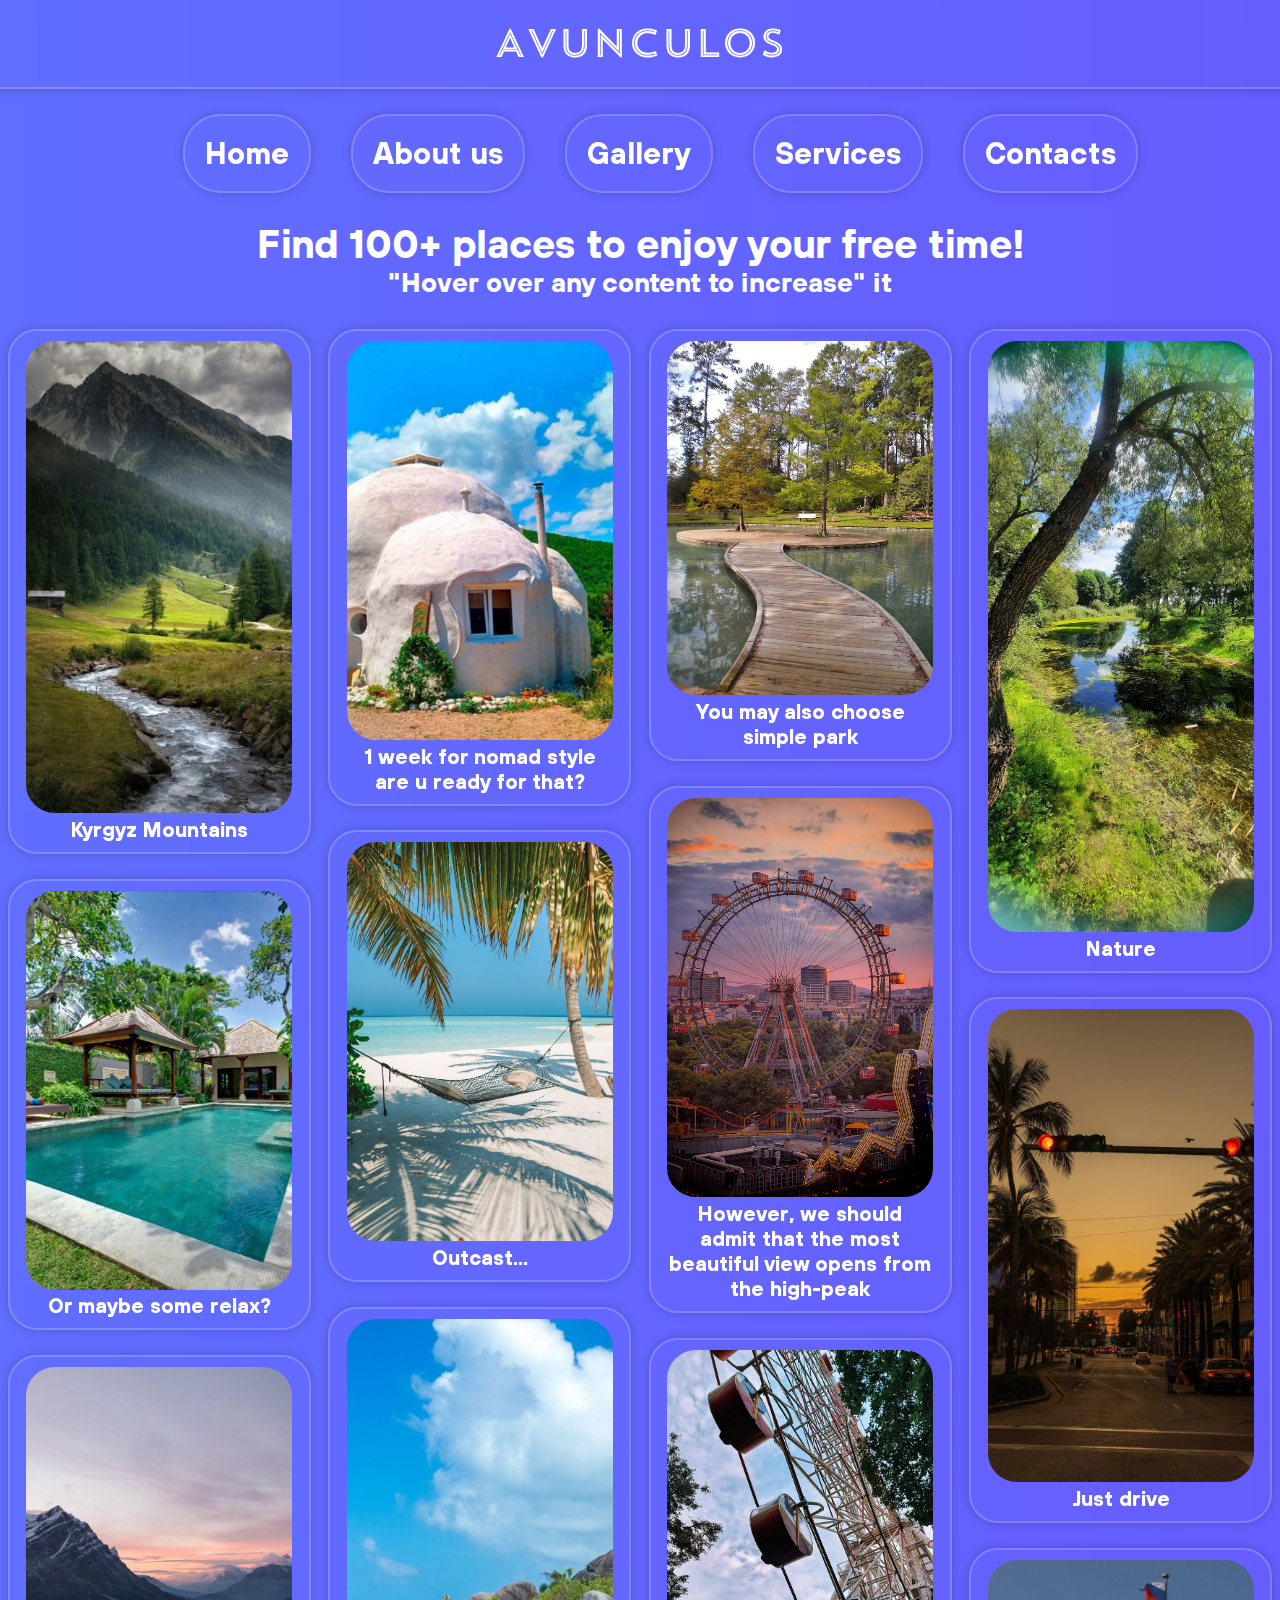
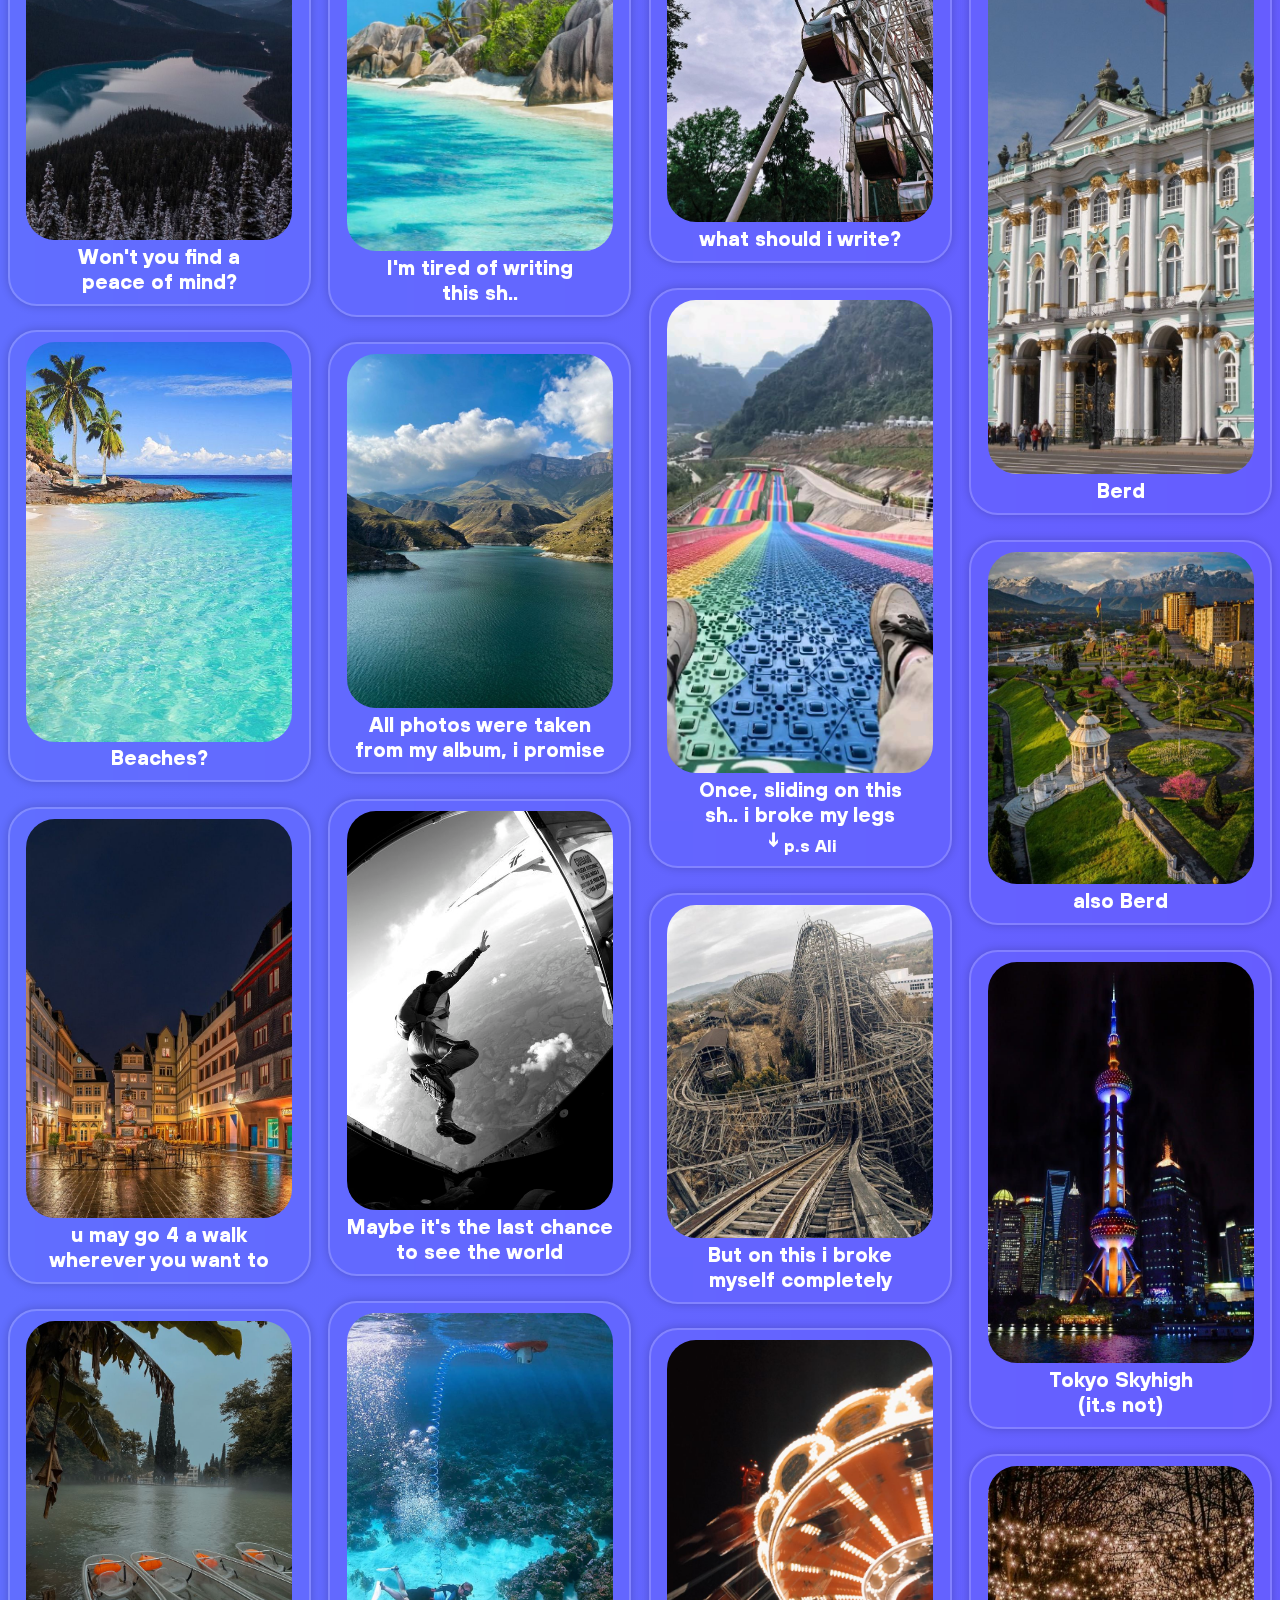
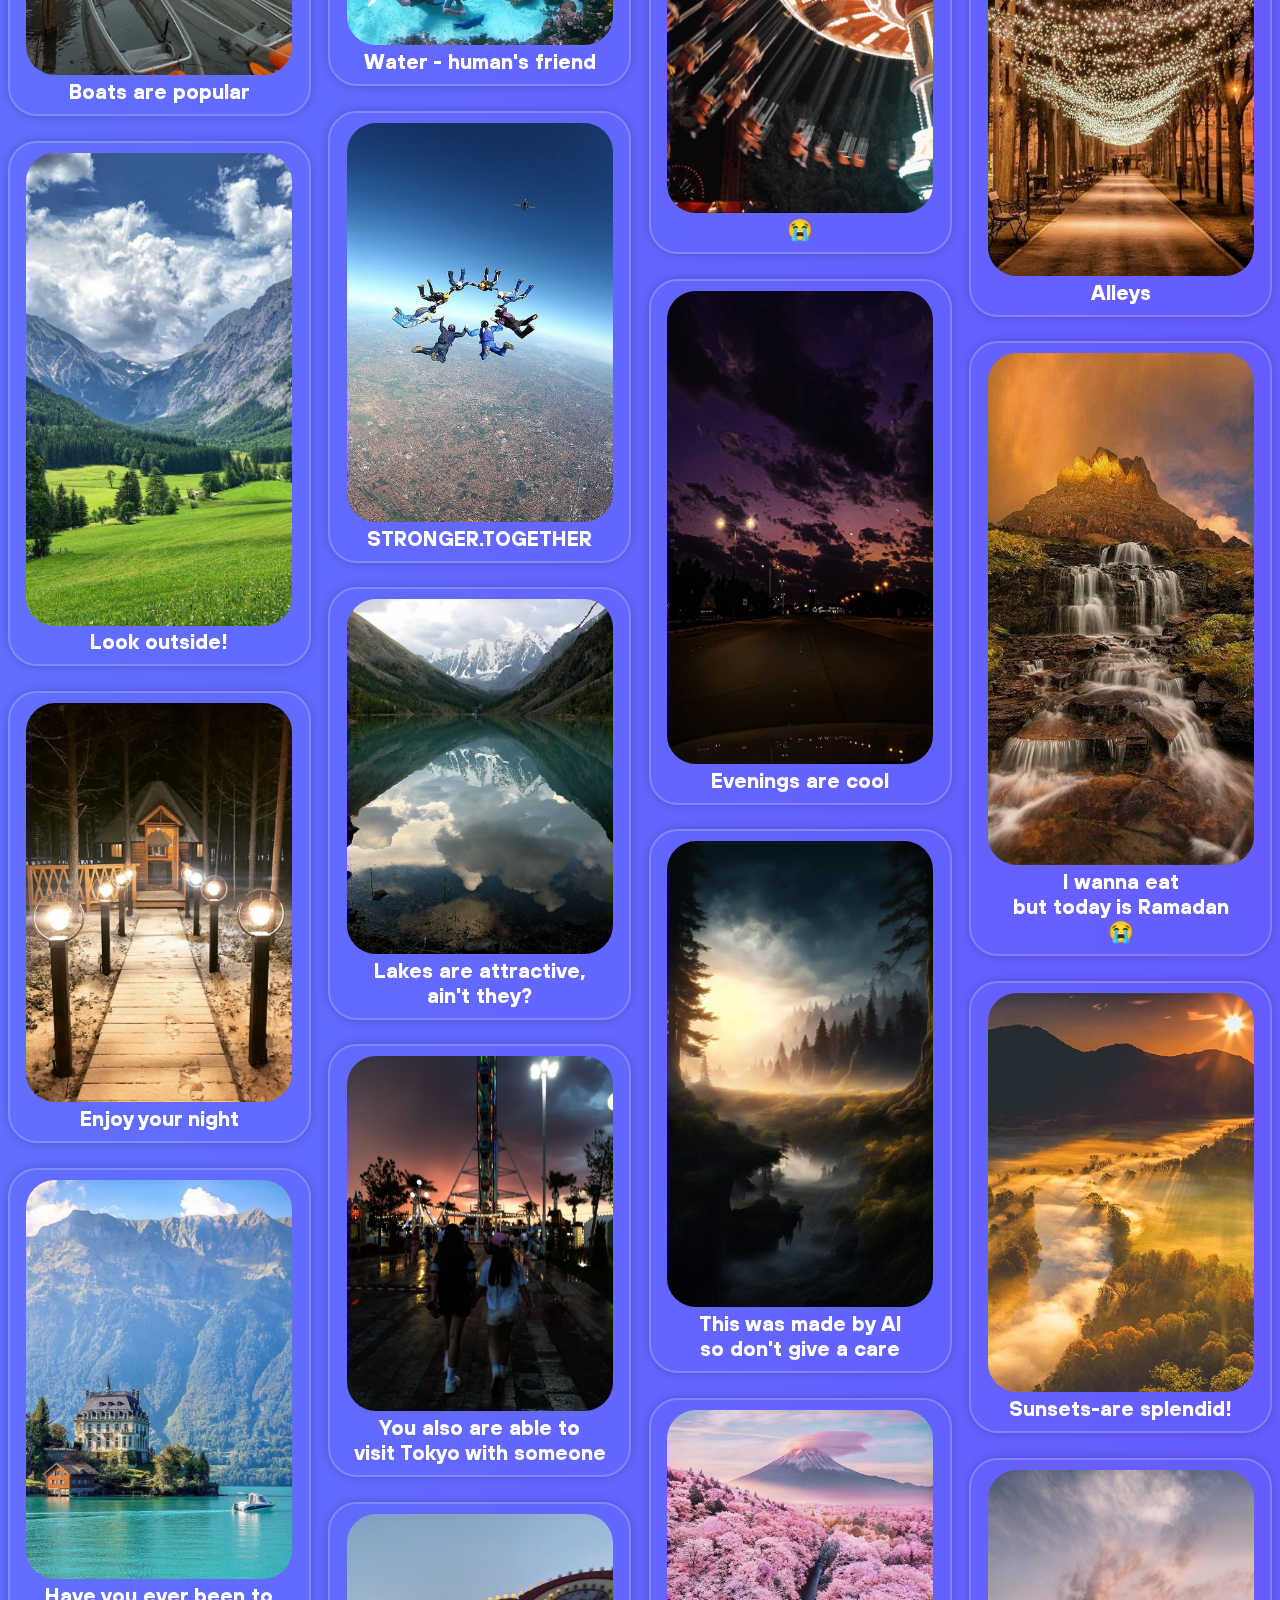
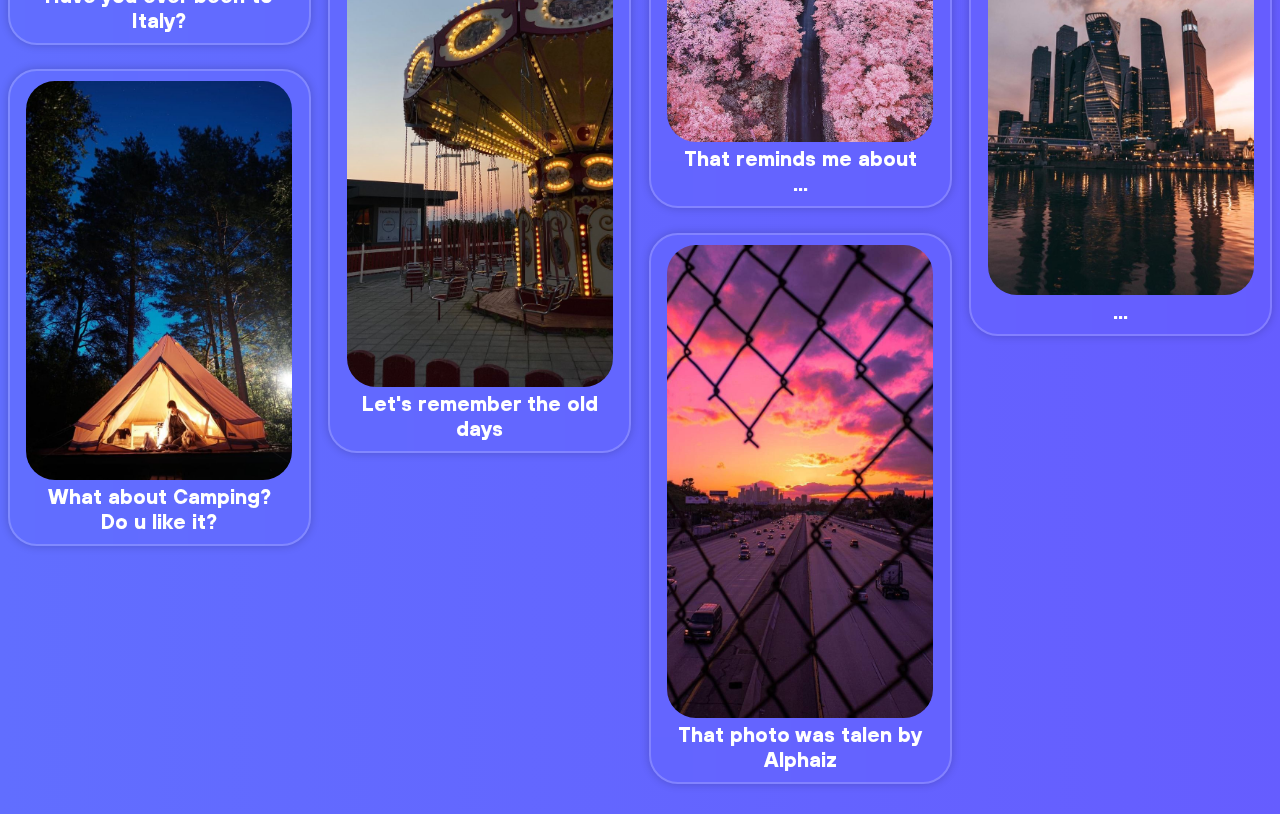
<file: html/gallery.html>
<html lang="en">
<head>
    <meta charset="UTF-8">
    <meta name="viewport" content="width=device-width, initial-scale=1.0">
    <title>Gallery</title>
    <link rel="icon" type="image/x-icon" href="/images/11.png">
    <link rel="stylesheet" href="/css/main2-4.css">
    <link href='https://unpkg.com/boxicons@2.1.4/css/boxicons.min.css' rel='stylesheet'>
</head>
<body>
    <div class="logocenter">
        <a href="#" class="logo">Avunculos</a>
    </div>
            <nav class="navbar">
                <a href="http://127.0.0.1:5500/html/index.html#">Home</a>
                <a href="http://127.0.0.1:5500/html/index-2-3.html" target="_blank">About us</a>
                <a href="http://127.0.0.1:5500/html/gallery.html#">Gallery</a>
                <a href="http://127.0.0.1:5500/html/services.html">Services</a>
                <a href="http://127.0.0.1:5500/html/index2-2.html">Contacts</a>
            </nav>
        <header class="header">            
            <h1>Find 100+ places to enjoy your free time!</h1><p>"Hover over any content to increase" it</p></div>
        <div class="container">
            <div class="box"><img src="/images/e.jpg"><p>Kyrgyz Mountains</p>
            
            </div>
            <div class="box"><img src="/images/i.jpg"><p>Or maybe some relax?</p>
            
            </div>
            <div class="box"><img src="/images/q.jpg"><p>Won't you find a <br> peace of mind?</p>
                
            </div>
            <div class="box"><img src="/images/r.jpg"><p>Beaches?</p>
                
            </div>
            <div class="box"><img src="/images/t.jpg"><p>u may go 4 a walk<br> wherever you want to</p>
            
            </div>
            <div class="box"><img src="/images/u.jpg"><p>Boats are popular</p>
            
            </div>
            <div class="box"><img src="/images/w.jpg"><p>Look outside!</p>
            
            </div>
            <div class="box"><img src="/images/y.jpg"><p>Enjoy your night</p>
            
            </div>
            <div class="box"><img src="/images/234.jpg"><p>Have you ever been to Italy?</p>
            
            </div>
            <div class="box"><img src="/images/as.jpg"><p>What about Camping?<br>Do u like it?</p>
            
            </div>
            <div class="box"><img src="/images/asd.jpg"><p>1 week for nomad style<br> are u ready for that?</p>
            
            </div>     
            <div class="box"><img src="/images/Mal (2).jpg"><p>Outcast...</p>
            
            </div>     
            <div class="box"><img src="/images/Mal (4).jpg"><p>I'm tired of writing<br> this sh..</p>
            
            </div>  
            <div class="box"><img src="/images/Mal (5).jpg"><p>All photos were taken<br> from my album, i promise</p>
            
            </div>  
            <div class="box"><img src="/images/rrr (1).jpg"><p>Maybe it's the last chance<br> to see the world</p>
            
            </div>
            <div class="box"><img src="/images/rrr (2).jpg"><p>Water - human's friend</p>
            
            </div>
            <div class="box"><img src="/images/rrr (3).jpg"><p>STRONGER.TOGETHER</p>
            
            </div>
            <div class="box"><img src="/images/rrr (4).jpg"><p>Lakes are attractive,<br> ain't they?</p>
            
            </div>   
            <div class="box"><img src="/images/ppp (1).jpg"><p>You also are able to<br> visit Tokyo with someone</p>
            
            </div>
            <div class="box"><img src="/images/ppp (2).jpg"><p>Let's remember the old days</p>
            
            </div>
            <div class="box"><img src="/images/ppp (3).jpg"><p>You may also choose simple park</p>
            
            </div>
            <div class="box"><img src="/images/ggg (1).jpg"><p>However, we should <br>admit that the most <br>beautiful view opens from the high-peak</p>
            
            </div>
            <div class="box"><img src="/images/ggg (2).jpg"><p>what should i write?</p>
            
            </div>                 
            <div class="box"><img src="/images/ggg (3).jpg"><p>Once, sliding on this <br>sh.. i broke my legs <br>↓<sub>p.s Ali</sup></p>
            
            </div>   
            <div class="box"><img src="/images/ggg (4).jpg"><p>But on this i broke<br> myself completely</p>
            
            </div>   
            <div class="box"><img src="/images/ggg (5).jpg"><p>😭</p>
            
            </div>
            <div class="box"><img src="/images/tres (1).jpg"><p>Evenings are cool</p>
            
            </div>
            <div class="box"><img src="/images/tres (2).jpg"><p>This was made by AI<br> so don't give a care</p>
            
            </div>  
            <div class="box"><img src="/images/tres (3).jpg"><p>That reminds me about<br>...</p>
            
            </div>  
            <div class="box"><img src="/images/tres (4).jpg"><p>That photo was talen by Alphaiz</p>
            
            </div>  
            <div class="box"><img src="/images/tres (5).jpg"><p>Nature</p>
            
            </div>
            <div class="box"><img src="/images/tresh (1).jpg"><p>Just drive</p>
            
            </div>
            <div class="box"><img src="/images/tresh (2).jpg"><p>Berd</p>
            
            </div>
            <div class="box"><img src="/images/tresh (3).jpg"><p>also Berd</p>
            
            </div>
            <div class="box"><img src="/images/tresh (4).jpg"><p>Tokyo Skyhigh <br> (it.s not)</p>
            
            </div>
            <div class="box"><img src="/images/tresh (5).jpg"><p>Alleys</p>
            
            </div>
            <div class="box"><img src="/images/tresh (6).jpg"><p>I wanna eat<br> but today is Ramadan<br>😭</p>
            
            </div>
            <div class="box"><img src="/images/tresh (7).jpg"><p>Sunsets-are splendid!</p>
            
            </div>
            <div class="box"><img src="/images/tresh (8).jpg"><p>...</p>
            
            </div>
              
        </div>

    <script src="/js/app1.js">

    
    </script>
</body>
</html>
</file>
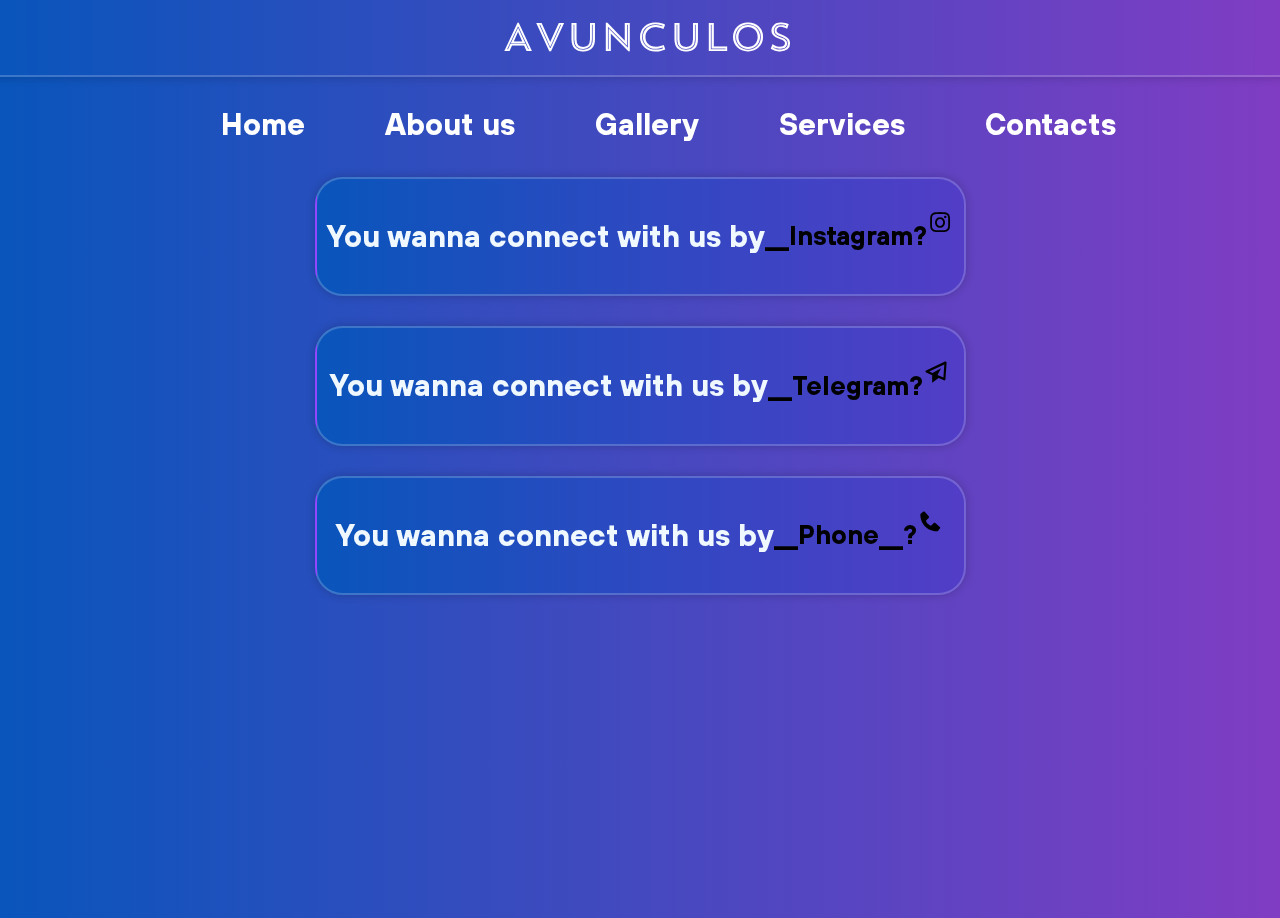
<file: html/index2-2.html>
<html lang="en">
<head>
    <meta charset="UTF-8">
    <meta name="viewport" content="width=device-width, initial-scale=1.0">
    <title>Contacts</title>
    <link rel="icon" type="image/x-icon" href="/images/12.png">
    <link rel="stylesheet" href="/css/main2-2.css">
    <link href='https://unpkg.com/boxicons@2.1.4/css/boxicons.min.css' rel='stylesheet'>
</head>
<body>
    <div class="logocenter">
        <a href="#" class="logo">Avunculos</a>
    </div>
            <nav class="navbar">
                <a href="http://127.0.0.1:5500/html/index.html#">Home</a>
                <a href="http://127.0.0.1:5500/html/index-2-3.html" target="_blank">About us</a>
                <a href="http://127.0.0.1:5500/html/gallery.html#">Gallery</a>
                <a href="http://127.0.0.1:5500/html/services.html">Services</a>
                <a href="http://127.0.0.1:5500/html/index2-2.html">Contacts</a>
            </nav>

    <div class="pin_container">
        <div class="card card_small">You wanna connect with us by<h2>__Instagram?</h2><a href ="https://www.instagram.com/suiun_bek.16?utm_source=ig_web_button_share_sheet&igsh=ZDNlZDc0MzIxNw==" target="_blank">
            <i class='bx bxl-instagram' ></i></a> 
        </div>
        <div class="card card_small">You wanna connect with us by<h2>__Telegram?</h2><a href ="https://web.telegram.org/a/#5029923204">
            <i class='bx bx-paper-plane' ></i></a>
        </div>
        <div class="card card_small">You wanna connect with us by<h2>__Phone__?</h2><a href ="tel:0707999846">
            <i class='bx bxs-phone'></i></a>
        </div>
</body>
</html>
</file>
<file: css/main2-4.css>
*{
    margin: 0;
    padding: 0;
    box-sizing: border-box;

}
@font-face {
    font-family: TrendSansFive;
    src: url(/fonts/FontsFree-Net-Trend-Sans-W00-Five.ttf);
    font-weight: 100;
}
@font-face {
    font-family: Hoves;
    src: url(/fonts/TTHoves-Bold.woff);
    font-weight: 100;
}

.logocenter{
    margin: 10px auto;
    display: flex;
    align-items: center;
    justify-content: center;
}

.logo{
    font-size: 40px;
    font-family: TrendSansFive; 
    color: #fff;
    text-decoration: none;
    font-weight: 700;
    border: 2px  solid rgba(255, 255, 255, .2);
    backdrop-filter: blur(10px);
    box-shadow:  0 0 10px rgba(0, 0, 0, 0.2);
    padding: 20px 550px;
    margin-top: -15px;
 }

 .navbar{
    display: flex;
    align-items: center;
    justify-content: center;
 }

 .navbar a {
     position: relative;
     font-size: 30px;
     font-family: Hoves;
     margin-top: 15px;
     color: #fff;
     font-weight:500;
     text-decoration: none;
     margin-left: 40px;
     padding: 20px;
     border: 2px  solid rgba(255, 255, 255, .2);
    backdrop-filter: blur(10px);
    box-shadow:  0 0 10px rgba(0, 0, 0, 0.2);
    border-radius: 37.65px;
 }
 
 .navbar a::before {
     content: '';
     position: absolute;
     top: 100%;
     left: 0;
     width: 0;
     height: 2px;
     background: #ffffff;
     transition: .9000s;
 }
 
 .navbar a:hover::before {
     width: 100%;
 }

/*              */

.header{
    position: relative;
    top: 27.5px;
    left: 0;
    text-align: center;
    background-color: transparent;
    color:#fff;
    font-family: Hoves;
}

.header h1{
    font-size: 2.47em;
}

.header p{
    font-size: 1.67em;
}

.container{
    width: 100%;
    display:block;
    block-size: auto;
    justify-content: center;
    columns: 4;
    column-gap: 17.5px;
    padding: 30px 7.65px;
}

.container .box{
    width: 100%;
    break-inside: avoid;
    margin-bottom: 24.635px;
    padding: 10px 13.35px;
    border: 2px solid rgba(255, 255, 255, .2);
    border-radius: 28.95px;
    backdrop-filter: blur(30px);
    box-shadow:  0 0 10px rgba(0, 0, 0, 0.2);
}

.container .box img{
    max-width: 97.695%;
    max-height: 70%;
    border-radius: 28.95px;
    transition: .2s ease ;
}
.container .box p{
    font-size: 20.75px;
    margin-top: 3.95px;
    transition: .4s ease ;
}

.box img:hover{
    cursor: pointer;
}

.box p:hover{
    transform: scale(1.125) ;
}

.box img:hover{
    border-radius: 28px;
    transform: scale(1.025) scaleX(1.025);
}

@media (max-width: 1000px){
    .container{
        width: calc(100%-40px);
        columns: 3;
    }
}

@media (max-width: 768px){
    .container{
        width: calc(100%-40px);
        columns: 2;
    }
}

@media (max-width: 480px){
    .container{
        width: calc(100%-40px);
        columns: 1;
    }
}

body{
    margin: 0;
    padding: 0;
    background:linear-gradient(to left,#7819ff,#616eff) ;
    background-size: 500% 500%;
    animation: color 12s ease-in-out infinite;
}

/* @keyframes color{
    0%{
        background-position: 0 50%;
    }
    50%{
        background-position: 100% 50%;
    }
    100%{
        background-position: 0 50%;
    }
}  */

.btns{
    position: absolute;
    top:216px;
    left:328px;
    display: flex;
}

.btn{
    background: transparent;
    border: none;
}

.btn i:hover{
    cursor: pointer;
}
</file>
<file: css/main2-2.css>
@keyframes color{
    0%{
        background-position: 0 50%;
    }
    50%{
        background-position: 100% 50%;
    }
    100%{
        background-position: 0 50%;
    }
} 

@font-face {
    font-family: TrendSansFive;
    src: url(/fonts/FontsFree-Net-Trend-Sans-W00-Five.ttf);
    font-weight: 100;
}
@font-face {
    font-family: Hoves;
    src: url(/fonts/TTHoves-Bold.woff);
    font-weight: 100;
}

body{
    height: 100%;
    width: 100%;
    background:linear-gradient(to left,#7819ff,#61f4ff,#cf2dc9,#0955bb) ;
    background-size: 500% 500%;
    /* animation: color 12s ease-in-out infinite; */
}
 
.logocenter{
    margin: 10px auto;
    display: flex;
    align-items: center;
    justify-content: center;
}

.logo{
    font-size: 40px;
    font-family: TrendSansFive; 
    color: #fff;
    text-decoration: none;
    font-weight: 700;
    border: 2px  solid rgba(255, 255, 255, .2);
    backdrop-filter: blur(10px);
    box-shadow:  0 0 10px rgba(0, 0, 0, 0.2);
    padding: 13.75px 560px;
    margin-top: -15px;
 }

 .navbar{
    display: flex;
    align-items: center;
    justify-content: center;
 }

 .navbar a {
     position: relative;
     font-size: 30px;
     font-family: Hoves;
     color: #fff;
     font-weight:500;
     text-decoration: none;
     margin-left: 40px;
     padding: 20px;
 }
 
 .navbar a::before {
     content: '';
     position: absolute;
     top: 100%;
     left: 0;
     width: 0;
     height: 2px;
     background: #fff;
     transition: .45s;
 }
 
 .navbar a:hover::before {
     width: 100%;
 }

.header{
    position: relative;
    top: 27.5px;
    left: 0;
    text-align: center;
    align-items: center;
    justify-content: space-between;
    color:#fff;
    font-family: Hoves;
}


.pin_container{
    margin: 0;
    padding: 0;
    width: 80vw;
    position: absolute;
    left: 50%;
    text-align: center;
    color:aliceblue;
    transform: translateX(-50%);
    display: grid;
    grid-template-columns: repeat(auto-fill, var(--card_width));
    grid-auto-rows: var(--row_increment);
    justify-content: center;
    background-color: transparent;
    
}

.card {
    padding:  20px 10px;
    margin: 15px 10px;
    border: 2px solid rgba(255, 255, 255, .2);
    border-spacing: 15px;
    backdrop-filter: blur(30px);
    box-shadow:  0 0 10px rgba(0, 0, 0, 0.2);
    border-radius: 27.635px;
    background:linear-gradient(to left,#a432b4,#91208d,);
    font-family: Hoves;
}

.card_small{
    grid-row-end: span var(--card_small);
    display: flex;
    align-items: center;
    justify-content: center;
    font-size: 1.875em;
    background:linear-gradient(to left,#7819ff,#7661ff,#832dcf,#0955bb) ;
    background-size: 500% 500%;
    animation: color 12s ease-in-out infinite;
}
.card_small h2{
    font-size: 0.875em;
    color: #000;
}

.card_small a{
    position: relative;
    color: #000;
    top:-17.3575%;
    font-size: 26.75px;
}
</file>
